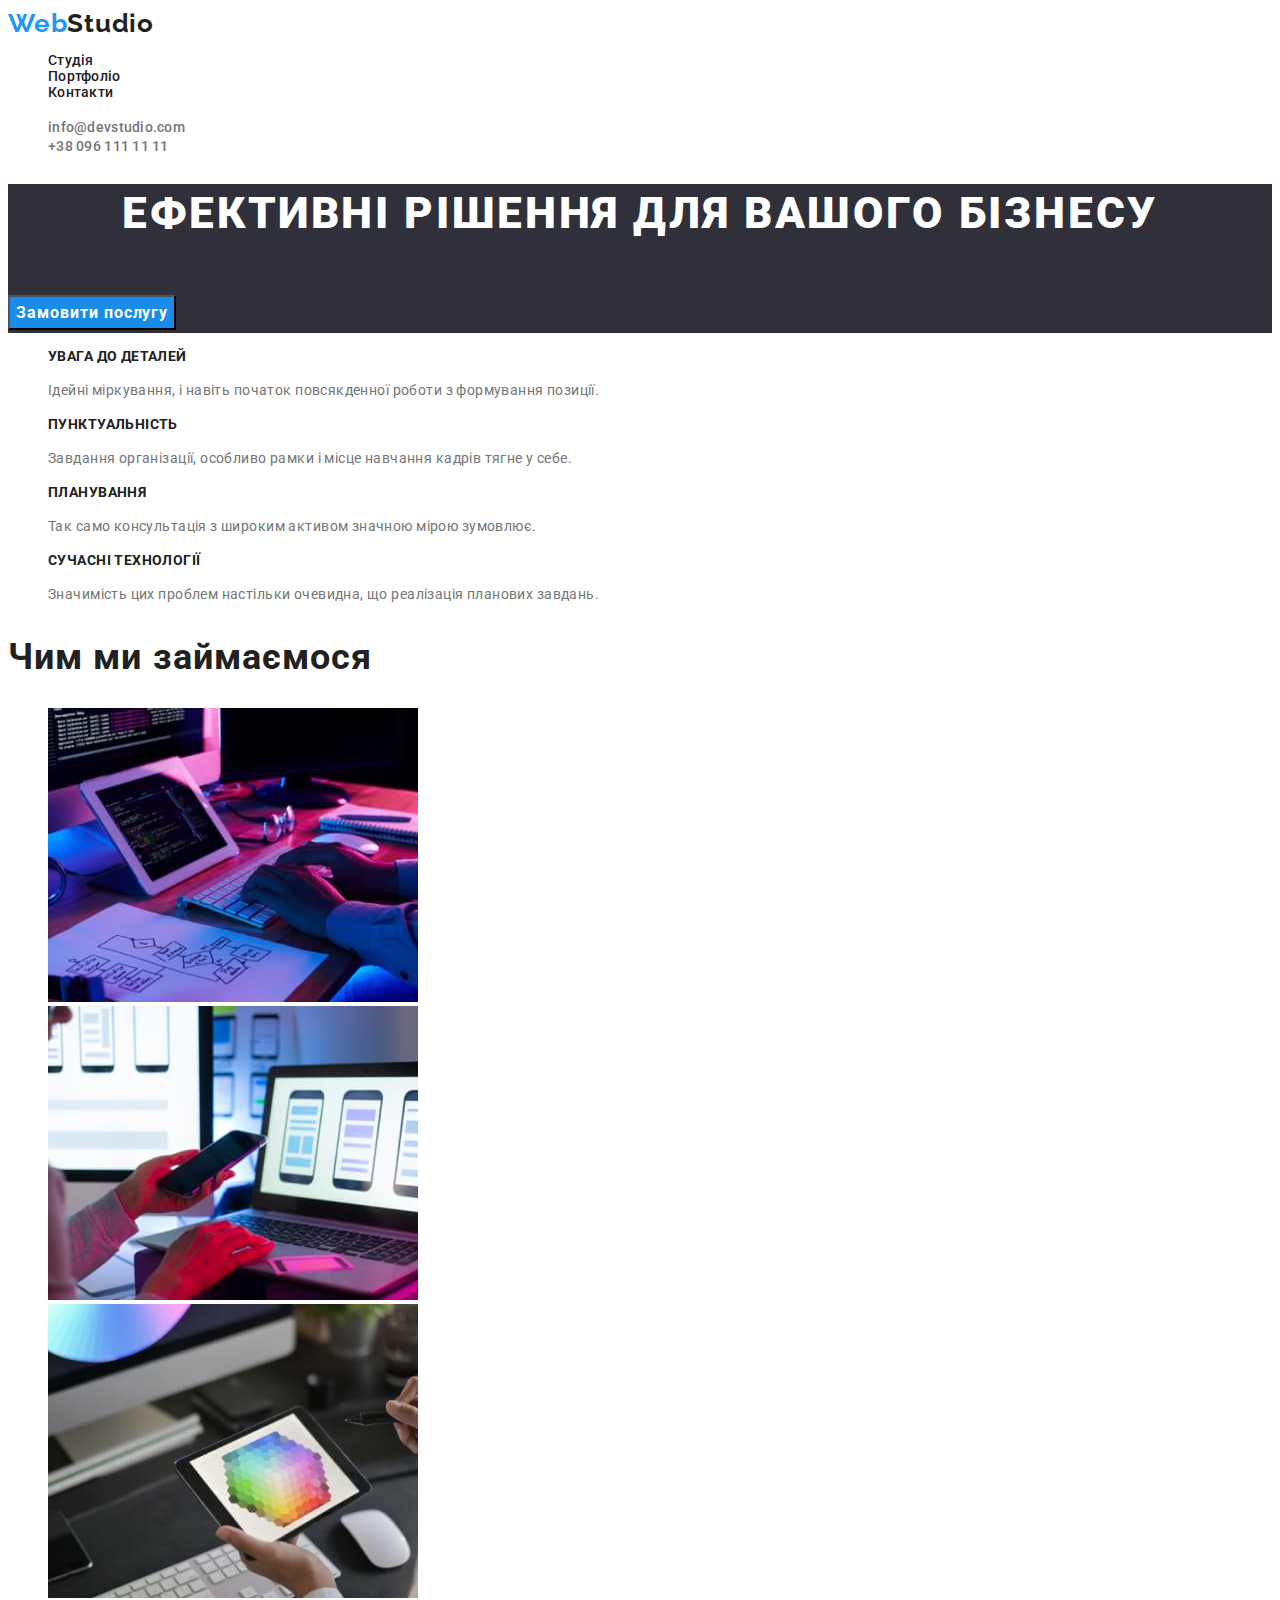
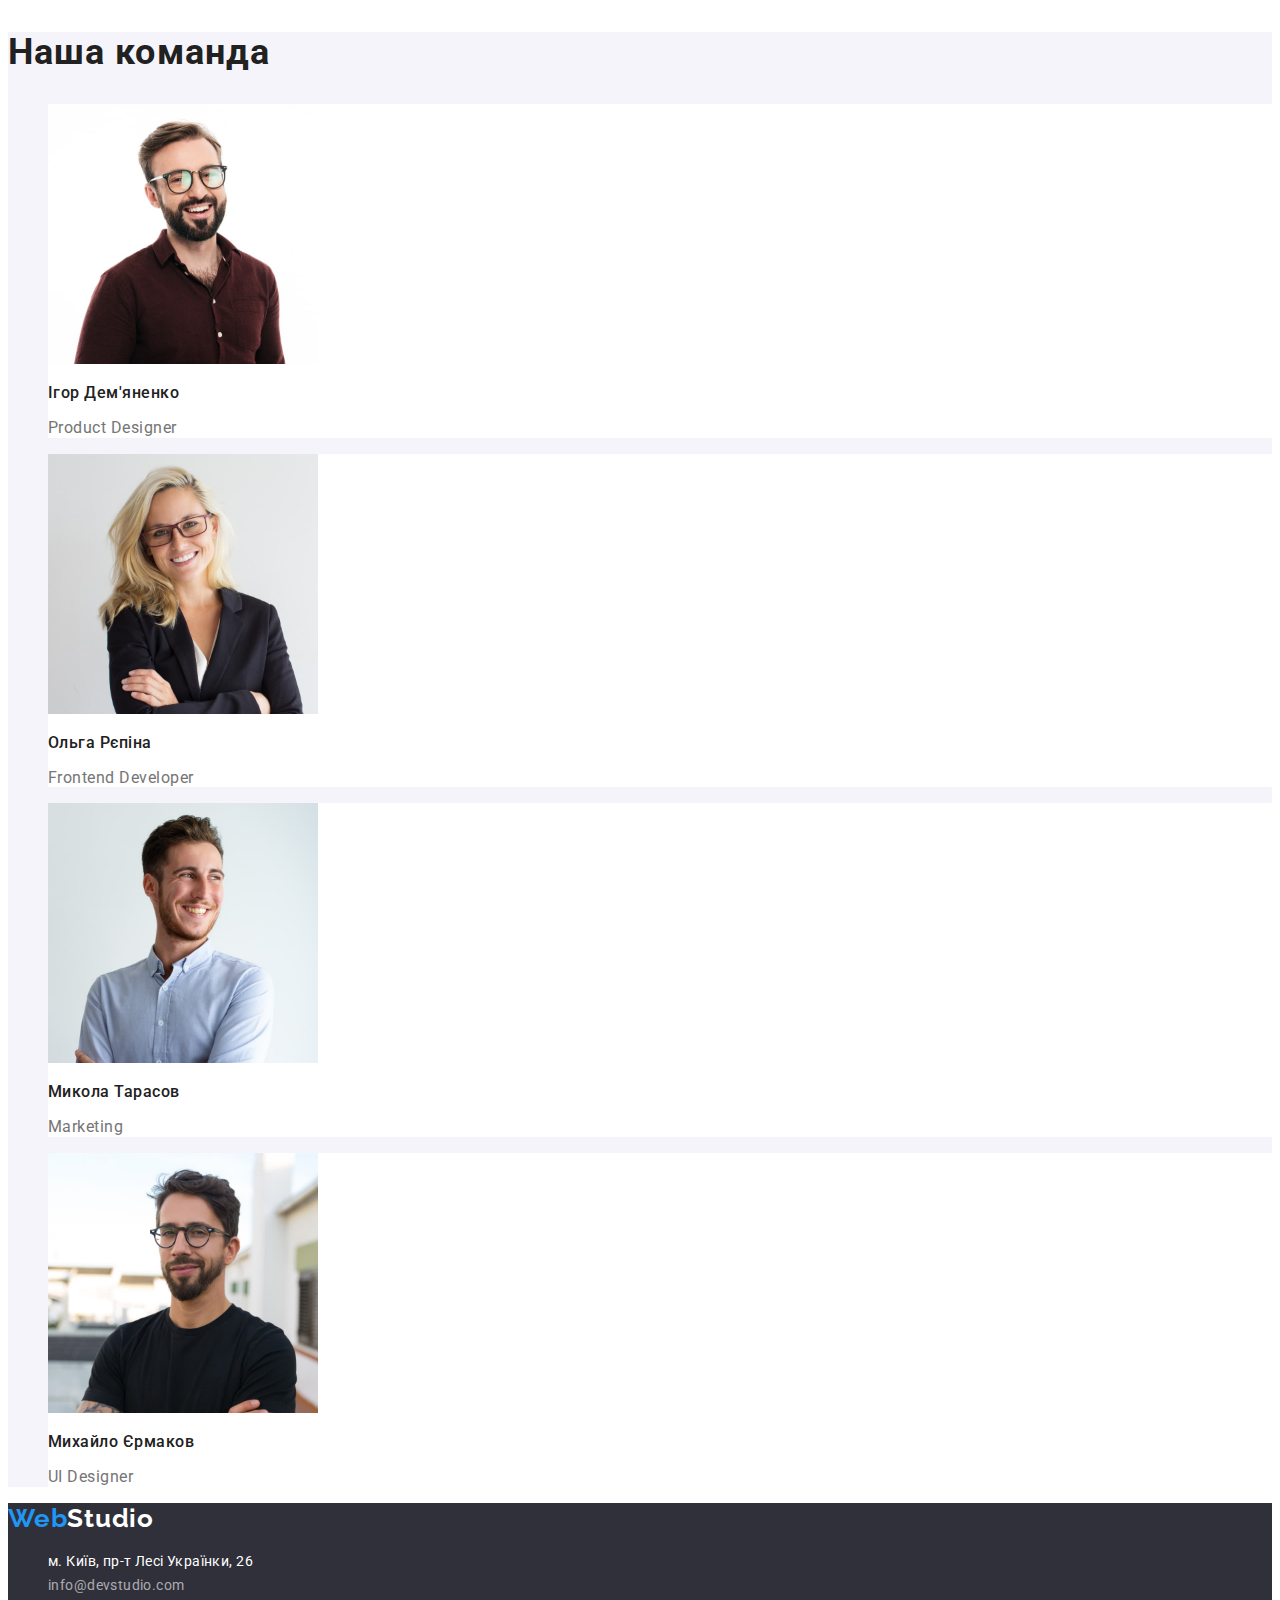
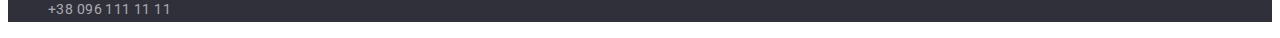
<file: index.html>
<!DOCTYPE html>
<html lang="uk">
<head>
  <meta charset="UTF-8">
  <meta http-equiv="X-UA-Compatible" content="IE=edge">
  <meta name="viewport" content="width=device-width, initial-scale=1.0">
  <title>WebStudio</title>
  <link rel="preconnect" href="https://fonts.googleapis.com">
<link rel="preconnect" href="https://fonts.gstatic.com" crossorigin>
<link href="https://fonts.googleapis.com/css2?family=Raleway:wght@700&family=Roboto:wght@400;500;700;900&display=swap" rel="stylesheet">
<link rel="stylesheet" href="./css/style.css">
</head>
<body>
  <header class="head-web">
    <nav class="nav-first">
      <a  class="logo" href="./index.html">Web<span class="logo-leters">Studio</span></a>
        <ul class="navigation-mark points">
          <li class="navigation-list">
            <a href="./index.html" class="navigation line">Студія</a>
          </li>
          <li class="navigation-list">
            <a href="./portfolio.html" class="navigation line">Портфоліо</a>
          </li>
          <li class="navigation-list">
            <a href="#" class="navigation line">Контакти</a>
          </li>
        </ul>
    </nav>
      <ul class="contacts points">
        <li><a class="telmail cursor line" href="mailto:info@devstudio.com">info@devstudio.com</a></li>
        <li><a class="telmail cursor line" href="tel:+380961111111">+38 096 111 11 11</a></li>
      </ul>
  </header>
  <main class="hero-main">
    <section class="hero-sect">
      <h1 class="title-hero">Ефективні рішення для вашого бізнесу</h1>
      <button type="button" class="hero-button cursor">Замовити послугу</button>
    </section>
    <section class="features-sect">
      <h2 class="defunct">Наші особливості</h2>
      <ul class= "points">
        <li class="features-list">
          <h3 class="features">Увага до деталей</h3>
          <p class="paragraph-features">Ідейні міркування, і навіть початок повсякденної роботи з формування позиції.</p>
        </li>
        <li class="features-list">
          <h3 class="features">Пунктуальність</h3>
          <p class="paragraph-features">Завдання організації, особливо рамки і місце навчання кадрів тягне у себе.</p>
        </li>
        <li class="features-list">
          <h3 class="features">Планування</h3>
          <p class="paragraph-features">Так само консультація з широким активом значною мірою зумовлює.</p>
        </li>
        <li class="features-list">
          <h3 class="features">Сучасні технології</h3>
          <p class="paragraph-features">Значимість цих проблем настільки очевидна, що реалізація планових завдань.</p>
        </li>
      </ul>
    </section>
      <section class="work-sect">
        <h2 class="title-second">Чим ми займаємося</h2>
      <ul class="work points">
      <li class="image-work"><img src="images/box1.jpg" alt="програміст кодує" width="370" height="294"></li>
      <li class="image-work"><img src="images/box2.jpg" alt="налаштування під телефон" width="370" height="294"></li>
      <li class="image-work"><img src="images/box3.jpg" alt="забарвлення сайту" width="370" height="294"></li>
    </ul>
    </section>
      <section class="team">
        <h2 class="title-second">Наша команда</h2>
      <ul class="staff points">
        <li class="team-list">
          <img src="images/staff1.jpg" alt="Ігор Дем'яненко" width="270">
          <h3 class="staff-paragraph">Ігор Дем'яненко</h3>
          <p class="staff-profession">Product Designer</p>
        </li>
        <li class="team-list">
          <img src="images/staff2.jpg" alt="Ольга Рєпіна" width="270">
          <h3 class="staff-paragraph">Ольга Рєпіна</h3>
          <p class="staff-profession">Frontend Developer</p>
        </li>
        <li class="team-list">
          <img src="images/staff3.jpg" alt="Микола Тарасов" width="270">
          <h3 class="staff-paragraph">Микола Тарасов</h3>
          <p class="staff-profession">Marketing</p>
        </li>
        <li class="team-list">
          <img src="images/staff4.jpg" alt="Михайло Єрмаков" width="270">
          <h3 class="staff-paragraph">Михайло Єрмаков</h3>
          <p class="staff-profession">UI Designer</p>
        </li>
      </ul>
     </section>
  </main>
  <footer class="basement-hero">
      <a class="logo" href="./index.html">Web<span class="two-logo-letters">Studio</span></a>
      <address class="nav-address">
    <ul class="basement points">
    <li class="foot-list"><a href="https://goo.gl/maps/CPtrU1FHBa2aNyZL9" class="map cursor" target="_blank" rel="noopener noreferrer nofollow">м. Київ, пр-т Лесі Українки, 26</a></li>
    <li class="foot-list"><a href="mailto:info@devstudio.com" class="mail-tell-foot cursor">info@devstudio.com</a></li>
    <li class="foot-list"><a href="tel:+380961111111" class="mail-tell-foot cursor">+38 096 111 11 11</a></li>
    </ul>
  </address>
  </footer>
</body>
</html>
</file>
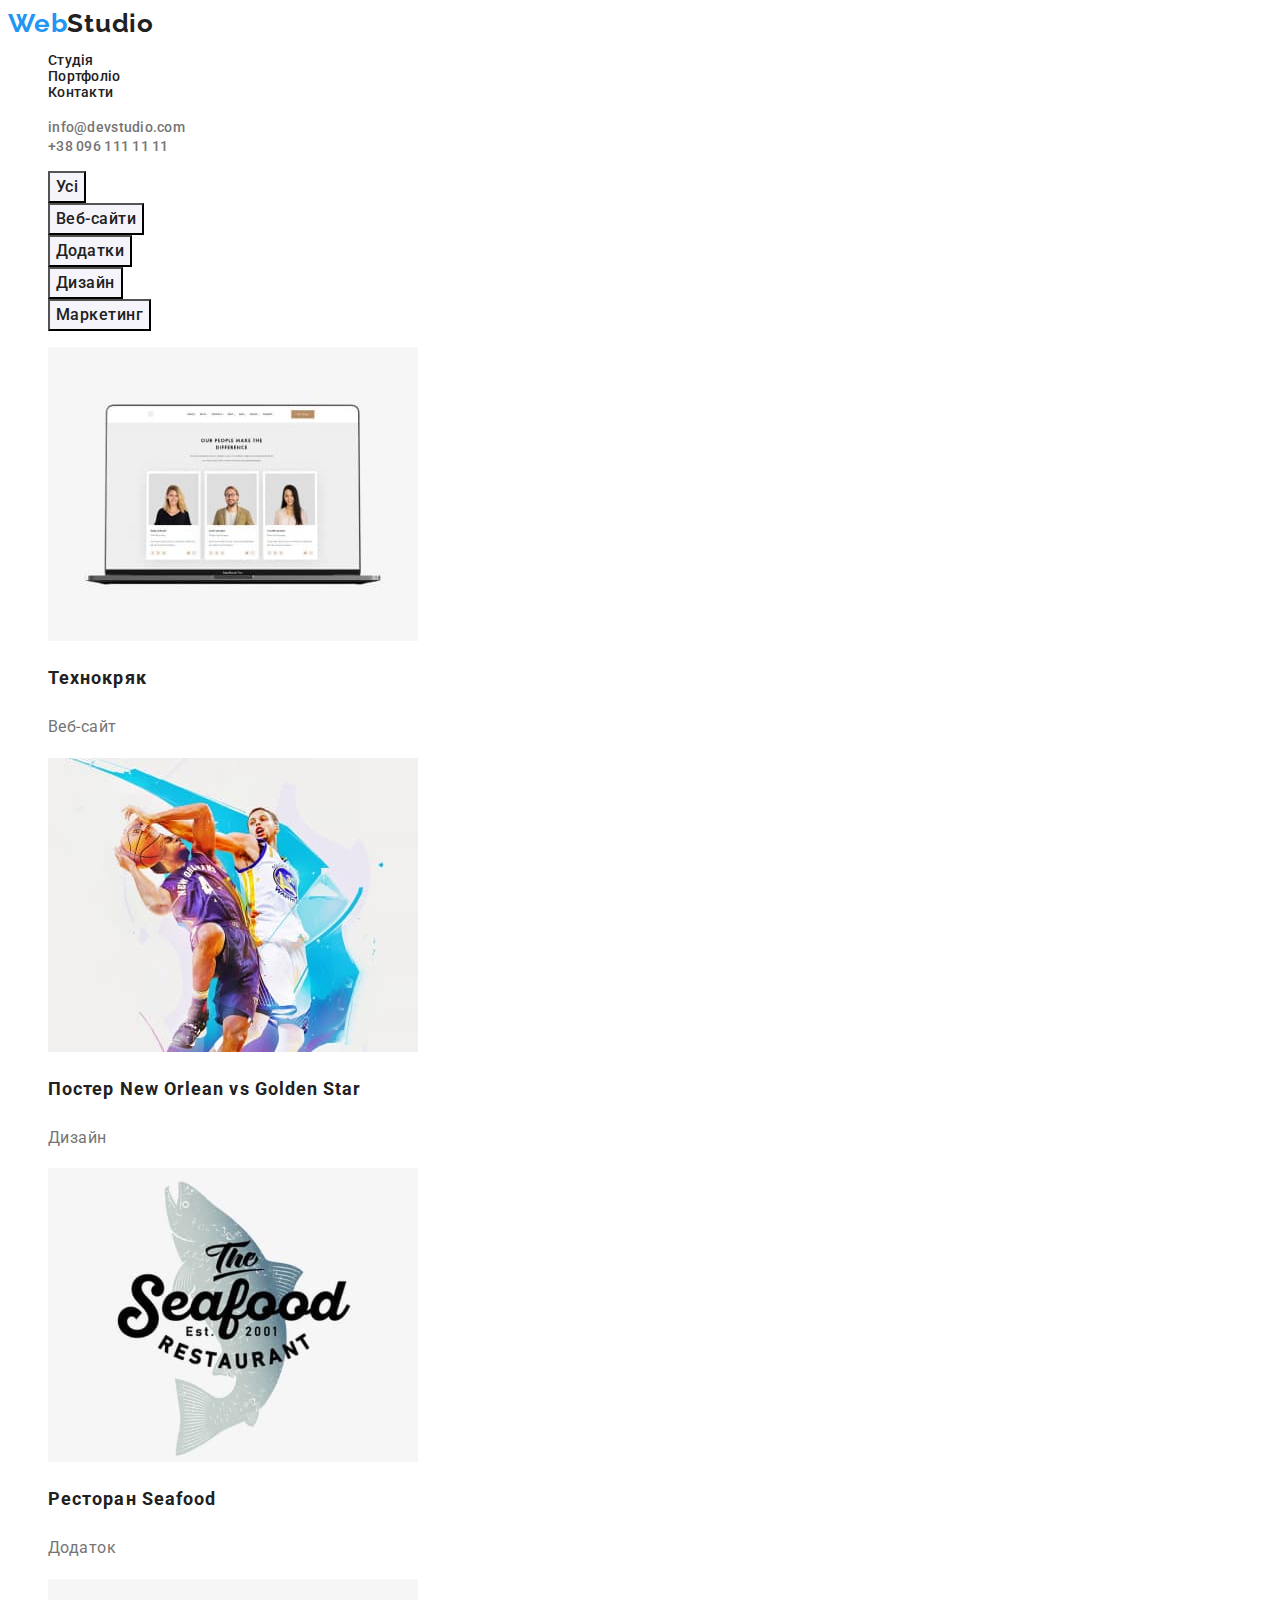
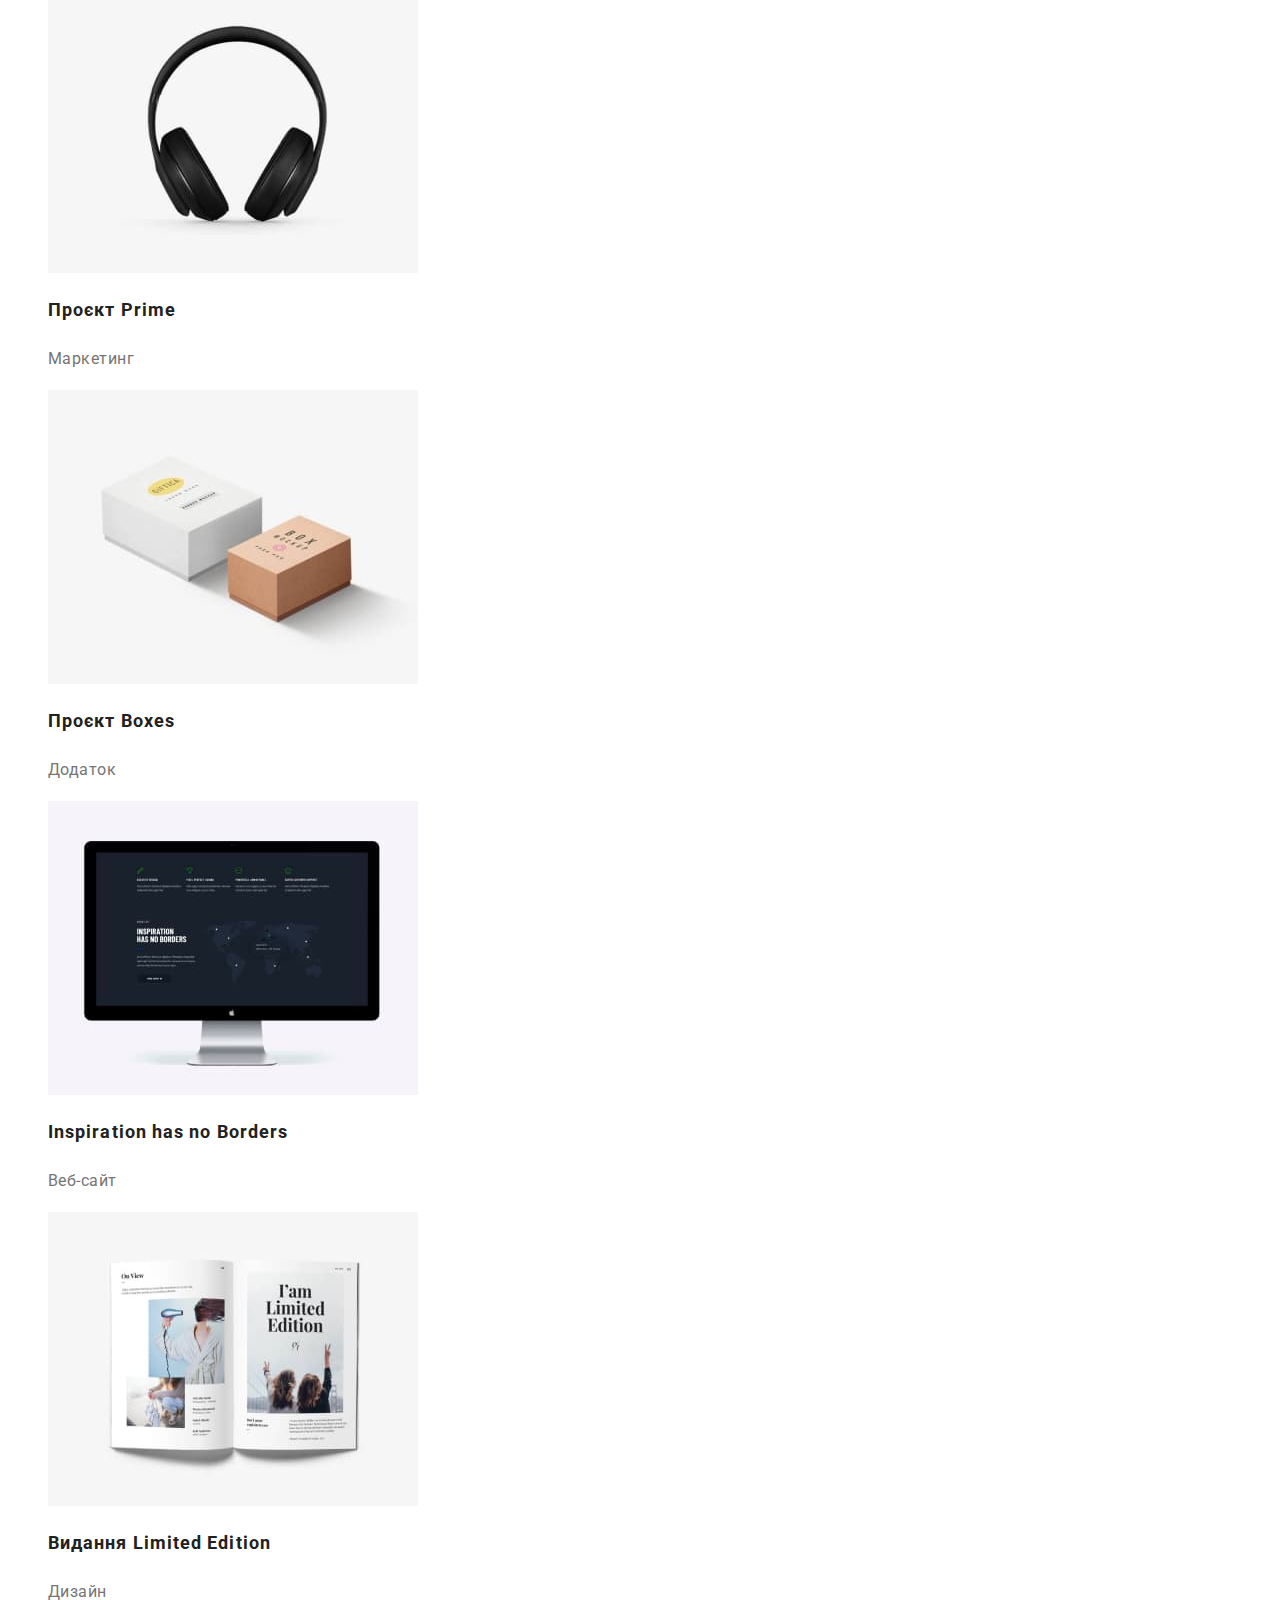
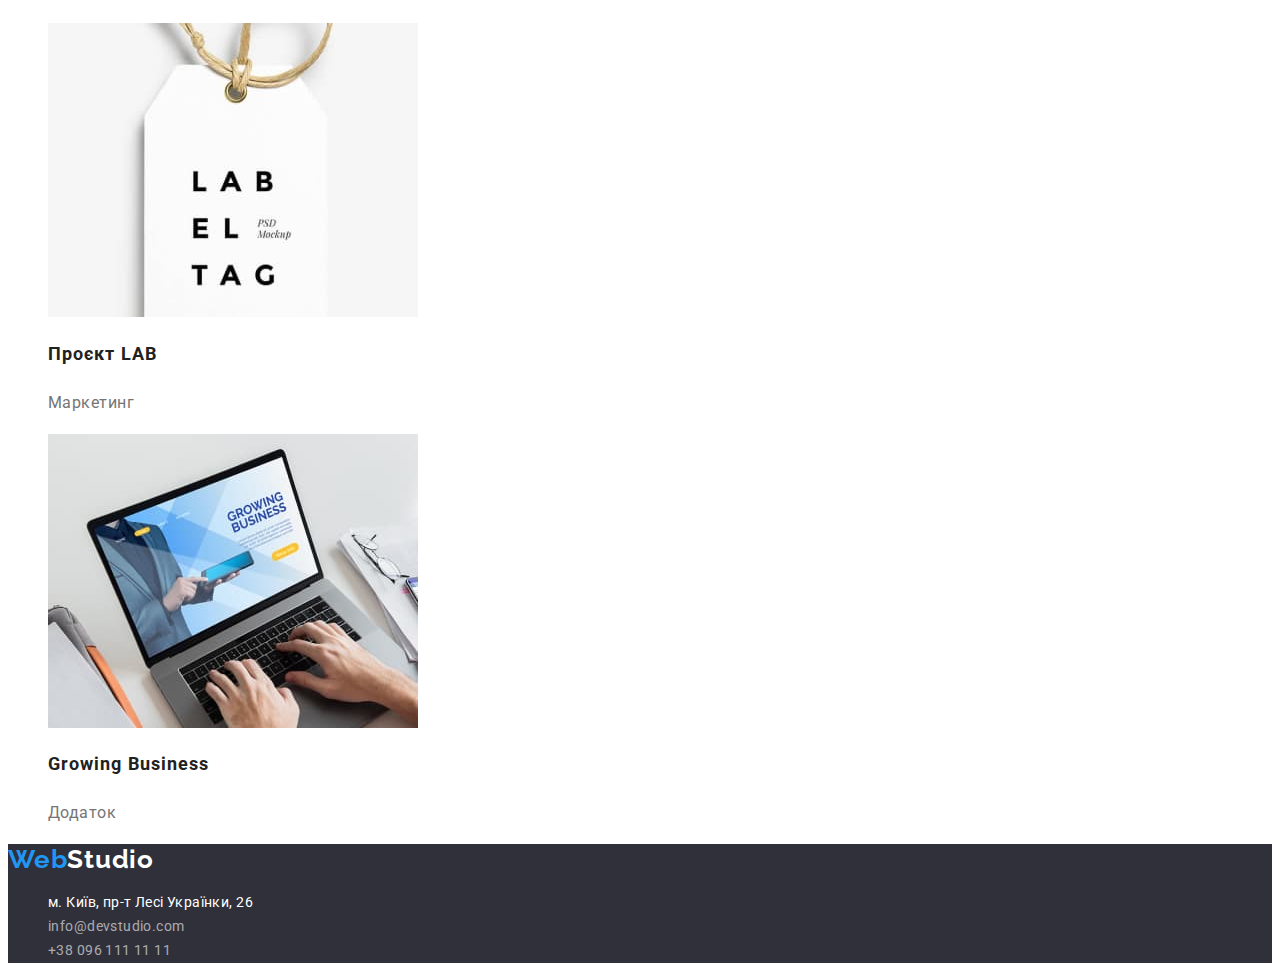
<file: portfolio.html>
<!DOCTYPE html>
<html lang="uk">
<head>
    <meta charset="UTF-8">
    <meta http-equiv="X-UA-Compatible" content="IE=edge">
    <meta name="viewport" content="width=device-width, initial-scale=1.0">
    <title>Portfolio</title>
    <link rel="preconnect" href="https://fonts.googleapis.com">
  <link rel="preconnect" href="https://fonts.gstatic.com" crossorigin>
  <link href="https://fonts.googleapis.com/css2?family=Raleway:wght@700&family=Roboto:wght@400;500;700;900&display=swap" rel="stylesheet">
  <link rel="stylesheet" href="./css/stylePortfolio.css">
</head>
<body>
    <header class="head-web">
        <nav class="nav-first">
          <a  class="logo" href="./index.html">Web<span class="logo-leters">Studio</span></a>
            <ul class="navigation-mark points">
              <li class="navigation-list">
                <a href="./index.html" class="navigation line">Студія</a>
              </li>
              <li class="navigation-list">
                <a href="./portfolio.html" class="navigationr line">Портфоліо</a>
              </li>
              <li class="navigation-list">
                <a href="#" class="navigation line">Контакти</a>
              </li>
            </ul>
        </nav>
          <ul class="contacts points">
            <li><a class="telmail cursor line" href="mailto:info@devstudio.com">info@devstudio.com</a></li>
            <li><a class="telmail cursor line" href="tel:+380961111111">+38 096 111 11 11</a></li>
          </ul>
      </header>
<main class="hero">
<section class="hero-sect">
<!--<h1>Заголовок</h1>-->
<ul class="list-button">
<li class="everyone-button"><button type="button" class="button-hero">Усі</button></li>
<li class="everyone-button"><button type="button" class="button-hero">Веб-сайти</button></li>
<li class="everyone-button"><button type="button" class="button-hero">Додатки</button></li>
<li class="everyone-button"><button type="button" class="button-hero">Дизайн</button></li>
<li class="everyone-button"><button type="button" class="button-hero">Маркетинг</button></li>
</ul>
<ul class="hero-link points">
    <li class="link-text"><a href="#"><img src="./images.portfolio/img.jpg" alt="Веб-сайт" width="370">
        <h2 class="hero-title">Технокряк</h2>
        <p class="paragraph-hero">Веб-сайт</p></a></li>
    <li class="link-text"><a href="#"><img src="./images.portfolio/img1.jpg" alt="Дизайн" width="370">
        <h2 class="hero-title">Постер New Orlean vs Golden Star</h2>
        <p class="paragraph-hero">Дизайн</p></a></li>
    <li class="link-text"><a href="#"><img src="./images.portfolio/img3.jpg" alt="Додаток" width="370">
        <h2 class="hero-title">Ресторан Seafood</h2>
        <p class="paragraph-hero">Додаток</p></a></li>
    <li class="link-text"><a href="#"><img src="./images.portfolio/img4.jpg" alt="Навушники" width="370">
        <h2 class="hero-title">Проєкт Prime</h2>
        <p class="paragraph-hero">Маркетинг</p></a></li>
    <li class="link-text"><a href="#"><img src="./images.portfolio/img5.jpg" alt="Додаток" width="370">
        <h2 class="hero-title">Проєкт Boxes</h2>
        <p class="paragraph-hero">Додаток</p></a></li>
    <li class="link-text"><a href="#"><img src="./images.portfolio/img6.jpg" alt="Веб-сайт" width="370">
        <h2 class="hero-title">Inspiration has no Borders</h2>
        <p class="paragraph-hero">Веб-сайт</p></a></li>
    <li class="link-text"><a href="#"><img src="./images.portfolio/img7.jpg" alt="Дизайн" width="370">
        <h2 class="hero-title">Видання Limited Edition</h2>
        <p class="paragraph-hero">Дизайн</p></a></li>
    <li class="link-text"><a href="#"><img src="./images.portfolio/img8.jpg" alt="Бірка" width="370">
        <h2 class="hero-title">Проєкт LAB</h2>
        <p class="paragraph-hero">Маркетинг</p></a></li>
    <li class="link-text"><a href="#"><img src="./images.portfolio/img9.jpg" alt="Додаток" width="370">
        <h2 class="hero-title">Growing Business</h2>
        <p class="paragraph-hero">Додаток</p></a></li>
</ul>
</section>
</main>
<footer class="basement-hero">
    <a class="logo" href="./index.html">Web<span class="two-logo-letters">Studio</span></a>
    <address class="nav-address">
  <ul class="basement points">
  <li class="foot-list"><a href="https://goo.gl/maps/CPtrU1FHBa2aNyZL9" class="map cursor" target="_blank" rel="noopener noreferrer nofollow">м. Київ, пр-т Лесі Українки, 26</a></li>
  <li class="foot-list"><a href="mailto:info@devstudio.com" class="mail-tell-foot cursor">info@devstudio.com</a></li>
  <li class="foot-list"><a href="tel:+380961111111" class="mail-tell-foot cursor">+38 096 111 11 11</a></li>
  </ul>
</address>
</footer>
</body>
</html>
</file>
<file: css/style.css>
/*Кольори сторінки*/
:root{
--basic-color: #212121;
--sac-basic-color: #ffffff;
--another-color:#2196f3;
--subtitle-color:#757575;
--back-color: #2f303a;
--uknown-color: #ffffff99;
--back-batt-color: #188CE8;
--back-section-color: #F5F4FA;
}


/*Параметри які є у всіх об'єктах*/
body{
color: var(--basic-color);
font-family: 'Roboto', sans-serif;
background-color: var(--sac-basic-color);
}

/*Універсальні класси*/
/*hover focus*/
button:hover{
background: var(--another-color);
}
button:focus{
background: var(--another-color);
}
a:hover{
color: var(--another-color);
}
a:focus{
color: var(--another-color);
}
/*підкреслення*/
.line{
text-decoration: none;
color: var(--basic-color);
font-size: 14px;
line-height: 1.14px;
letter-spacing: 0.02em;
}
/*Параметри для заголовків 2рівня */
.title-second{
font-weight: 700;
font-size: 36px;
line-height: 1.16;
letter-spacing: 0.03em;
}
/*Курсор*/
.cursor{
cursor: pointer;
}
/*логотип*/
.logo{
width: 145px;
height: 31px;
font-family: 'Raleway';
font-style: normal;
font-weight: 700;
font-size: 26px;
line-height: 1.19;
letter-spacing: 0.03em;
color: var(--another-color);
text-decoration: none;
}
/*всі маркери*/
.points{
list-style: none;
}


/*навігація шапки*/
.nav-first{
font-weight:500 ;
font-size: 14px;
line-height: 1.14;
letter-spacing: 0.02em;
color: var(--basic-color);
}
.telmail {
font-weight: 500;
font-size: 14px;
line-height: 1.14;
letter-spacing: 0.02em;
color: var(--subtitle-color);
}
.logo-leters{
color: var(--basic-color);
}


/*Hero*/
.hero-sect{
background-color: var(--back-color);
font-weight: 900;
font-size: 44px;
line-height: 1.36;
letter-spacing: 0.06em;
text-transform: uppercase;
color: var(--sac-basic-color);
}
.title-hero{
font-weight: 900;
font-size: 44px;
line-height: 1.36;
text-align: center;
letter-spacing: 0.06em;
text-transform: uppercase;
color: var(--sac-basic-color);
}
.hero-button{ 
background-color: var(--back-batt-color);
font-family: 'Roboto', sans-serif;
font-weight: 700;
font-size: 16px;
line-height: 1.87;
letter-spacing: 0.06em;
color: var(--sac-basic-color);
}

/*Наші особливості*/
.features{
font-weight: 700;
font-size: 14px;
line-height: 1.14;
letter-spacing: 0.03em;
text-transform: uppercase;
}
.paragraph-features{
font-weight: 400;
font-size: 14px;
line-height: 1.71;
letter-spacing: 0.03em;
color: var(--subtitle-color);
}
/*не існуюючий заголовок*/
.defunct{
font-size: 0;
}

/*Чим ми займаємося
--
*/

/*Наша команда*/
.staff-paragraph{
font-weight: 500;
font-size: 16px;
line-height: 1.18;
letter-spacing: 0.03em;
}
.staff-profession{
font-weight: 400;
font-size: 16px;
line-height: 1.18;
letter-spacing: 0.03em;
color: var(--subtitle-color);
}
.team{
background-color: var(--back-section-color);
}
.team-list{
background-color: var(--sac-basic-color);
}

/*Підвал сторінки*/

.basement-hero{
background-color: var(--back-color);
}
.mail-tell-foot{
font-weight: 400;
font-size: 14px;
line-height: 1.71;
letter-spacing: 0.03em;
color: var(--uknown-color);
text-decoration: none;
font-style: normal;
}
.map{
font-weight: 400;
font-size: 14px;
line-height: 1.71;
letter-spacing: 0.03em;
color: var(--sac-basic-color);
text-decoration: none;
font-style: normal;
}
.two-logo-letters{
color:var(--sac-basic-color);
}
</file>
<file: css/stylePortfolio.css>
/*Кольори сторінки*/
:root{
--basic-color: #212121;
--sac-basic-color: #ffffff;
--another-color:#2196f3;
--subtitle-color:#757575;
--back-color: #2f303a;
--uknown-color: #ffffff99;
--back-batt-color: #F5F4FA;
}


/*Параметри які є у всіх об'єктах*/
body{
font-family: 'Roboto', sans-serif;
color: var(--basic-color);
background-color: var(--sac-basic-color);
}

/*Універсальні класси*/
/*hover focus*/
a:hover{
color: var(--another-color);
}
a:focus{
color: var(--another-color);
}
/*підкреслення*/
.line{
text-decoration: none;
color: var(--basic-color);
font-size: 14px;
line-height: 1.14px;
letter-spacing: 0.02em;

}
/*Курсор*/
.cursor{
cursor: pointer;
}
/*логотип*/
.logo{
width: 145px;
height: 31px;
font-family: 'Raleway';
font-style: normal;
font-weight: 700;
font-size: 26px;
line-height: 1.19;
letter-spacing: 0.03em;
color: var(--another-color);
text-decoration: none;
}
/*всі маркери*/
.points{
list-style: none;
}
.hero-title,.paragraph-hero{
background-color: var(--sac-basic-color);
}


/*навігація шапки*/
.nav-first{
font-weight: 500;
font-size: 14px;
line-height: 1.14;
letter-spacing: 0.02em;
color: var(--basic-color);
}
.telmail {
font-weight: 500;
font-size: 14px;
line-height: 1.14;
letter-spacing: 0.02em;
color: var(--subtitle-color);
}
.logo-leters{
color: var(--basic-color);
}

/*Кнопки*/
.button-hero{
font-family: 'Roboto';
font-style: normal;
font-weight: 500;
font-size: 16px;
line-height: 26px;
text-align: center;
letter-spacing: 0.03em;
cursor: pointer;
color: var(--basic-color);
background-color: var(--back-batt-color);
}
button:hover{
background-color: var(--another-color);
color: var(--sac-basic-color);
}
button:focus{
background-color: var(--another-color);
color: var(--sac-basic-color);
}
.list-button{
list-style: none;
}

/*Головний текст*/

.hero-title{
font-weight: 700;
font-size: 18px;
line-height: 2;
letter-spacing: 0.06em;
color: var(--basic-color); 
}
.paragraph-hero{
font-weight: 400;
font-size: 16px;
line-height: 1.87;
letter-spacing: 0.03em;
color: var(--subtitle-color);
}
a   {
text-decoration: none;
}

/*Підвал сторінки*/

.basement-hero{
background-color: var(--back-color);
}
.mail-tell-foot{
font-weight: 400;
font-size: 14px;
line-height: 1.71;
letter-spacing: 0.03em;
color: var(--uknown-color);
text-decoration: none;
font-style: normal;
}
.map{
font-weight: 400;
font-size: 14px;
line-height: 1.71;
letter-spacing: 0.03em;
color: var(--sac-basic-color);
text-decoration: none;
font-style: normal;
}
.two-logo-letters{
color: var(--sac-basic-color);
}
</file>
